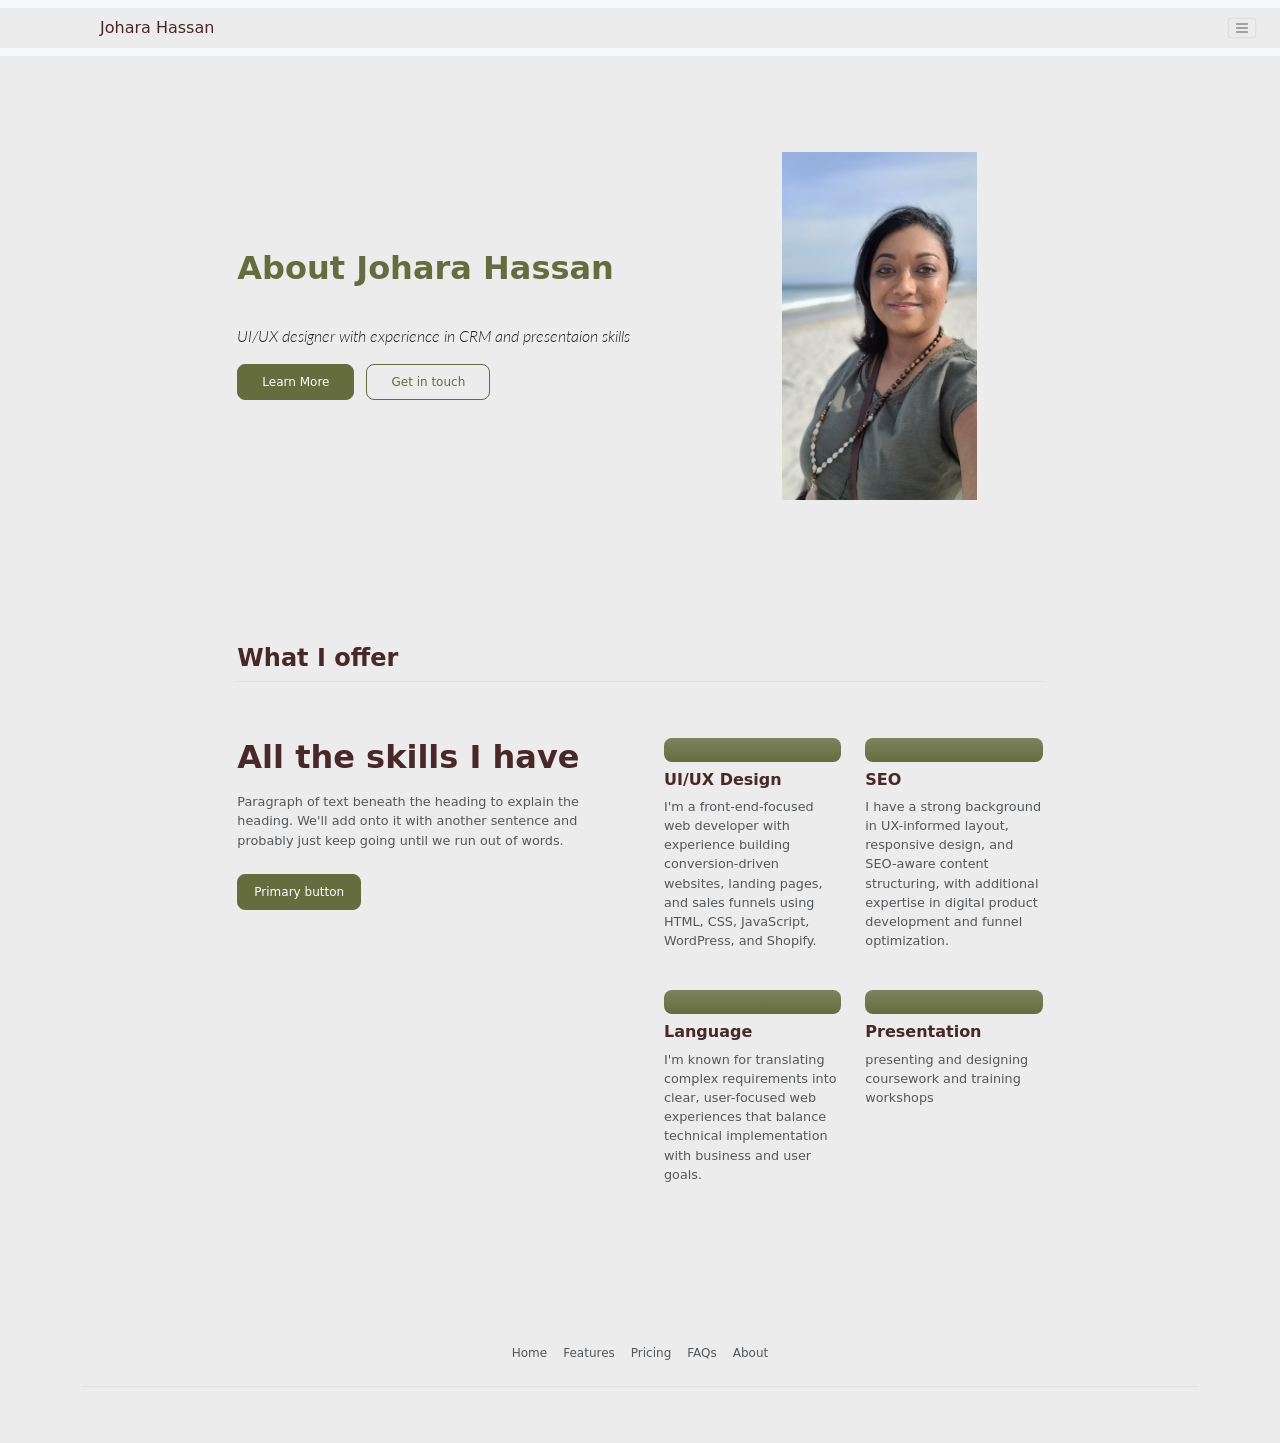
<file: index.html>
<!DOCTYPE html>
<html lang="en">

<head>
    <meta charset="UTF-8">
    <meta name="viewport" content="width=device-width, initial-scale=1.0">
    
    <title>My Resume</title>

    <link href="https://cdn.jsdelivr.net/npm/bootstrap@5.3.8/dist/css/bootstrap.min.css" rel="stylesheet" integrity="sha384-sRIl4kxILFvY47J16cr9ZwB07vP4J8+LH7qKQnuqkuIAvNWLzeN8tE5YBujZqJLB" crossorigin="anonymous">

<link rel="stylesheet" href="./styles.css">

    <link rel="preconnect" href="https://fonts.googleapis.com">
<link rel="preconnect" href="https://fonts.gstatic.com" crossorigin>
<link href="https://fonts.googleapis.com/css2?family=Roboto:ital,wght@0,100..900;1,100..900&display=swap" rel="stylesheet">
<link rel="preconnect" href="https://fonts.googleapis.com">
<link rel="preconnect" href="https://fonts.gstatic.com" crossorigin>
<link href="https://fonts.googleapis.com/css2?family=Lato:ital,wght@0,100;0,300;0,400;0,700;0,900;1,100;1,300;1,400;1,700;1,900&display=swap" rel="stylesheet">



</head>


<body>
<!-- navbar -->

<section id="navbar">
<nav class="navbar navbar-light bg-light" aria-label="First navbar example">
    <div class="container-fluid "> 
        
        
        <a class="navbar-brand me-3" href="#">Johara Hassan</a>

        <button class="navbar-toggler" type="button" data-bs-toggle="offcanvas" data-bs-target="#offcanvasNavbar"
            aria-controls="offcanvasNavbar">

            <span class="navbar-toggler-icon"></span>

        </button>

    </div>

</nav>

<div class="offcanvas  offcanvas-end" tabindex="-1" id="offcanvasNavbar"
    aria-labelledby="offcanvasNavbarLabel">

    <div class="offcanvas-header">

        <h5 class="offcanvas-title fw-semibold" id="offcanvasNavbarLabel">Menu</h5>

        <button type="button" class="btn-close" data-bs-dismiss="offcanvas"></button>

    </div>
    <div class="offcanvas-body">

        <ul class="navbar-nav me-auto col-2 mb-2">
            <li class="nav-item"> <a class="nav-link active" aria-current="page" href="#">Home</a> </li>
            <li class="nav-item"> <a class="nav-link" href="#">Link</a> </li>
            <li class="nav-item"> <a class="nav-link disabled" aria-disabled="true">Disabled</a> </li>
            
        </ul>
    </div>
</div>
</div>
</div>
</nav>

</section>


<!-- hero -->
<section id="hero">

<div class="container-fluid col-8 px-4 py-5">
    <div class="row align-items-center flex-row-reverse g-3 py-5">
<div class="col-6 col-lg-5 text-center">
           


        <img src="./assets/images/me.jpg" class="d-block mx-lg-auto img-fluid profile-img"
            alt="lady on beach"  loading="lazy"> 
        </div>

 <div class="col-6 col-lg-7">

        <h1 class="display-5 fw-bold text-body-emphasis lh-1 mb-3">About Johara Hassan</h1>
        <p class="lead">
             <br>
        UI/UX designer with experience in CRM and presentaion skills<br>
         </p>
        
        
        <div class="d-grid gap-1 d-md-flex justify-content-md-start"> 
            <button type="button"
                class="btn btn-primary btn-lg px-4 me-md-2">Learn More</button> <button type="button"
                class="btn btn-outline-secondary btn-lg px-4">Get in touch </button> </div>
    </div>
</div>
</div>

</section>





<!-- features -->
<section id="features">


    <div class="container-fluid col-8 px-4 py-5">
        <h2 class="pb-2 border-bottom">What I offer </h2>
        <div class="row row-cols-1 row-cols-md-2  g-5 py-5">
            <div class="col d-flex flex-column align-items-start gap-2">
                <h3 class="fw-bold text-body-emphasis">All the skills I have </h3>
                <p class="text-body-secondary">Paragraph of text beneath the heading to explain the heading. We'll add onto
                    it with another sentence and probably just keep going until we run out of words.</p> 
                    <a href="#"
                    class="btn btn-primary btn-lg">Primary button</a>
            </div>
            <div class="col">
                <div class="row row-cols-1 row-cols-sm-2 g-4">
                    <div class="col d-flex flex-column gap-2">
                        <div
                            class="feature-icon-small d-inline-flex align-items-center justify-content-center text-bg-primary bg-gradient fs-4 rounded-3">
                            <svg class="bi" width="1em" height="1em" aria-hidden="true">
                                <use xlink:href="#collection"></use>
                            </svg> </div>
                        <h4 class="fw-semibold mb-0 text-body-emphasis">UI/UX Design</h4>

                        
                        <p class="text-body-secondary">I'm a front-end-focused web developer with experience building conversion-driven websites, landing pages, and sales
        funnels using HTML, CSS, JavaScript, WordPress, and Shopify.</p>
                    </div>
                    <div class="col d-flex flex-column gap-2">
                        <div
                            class="feature-icon-small d-inline-flex align-items-center justify-content-center text-bg-primary bg-gradient fs-4 rounded-3">
                            <svg class="bi" width="1em" height="1em" aria-hidden="true">
                                <use xlink:href="#gear-fill"></use>
                            </svg> </div>
                        <h4 class="fw-semibold mb-0 text-body-emphasis">SEO</h4>
                        <p class="text-body-secondary">I have a strong background in UX-informed layout, responsive
        design, and SEO-aware content structuring, with additional expertise in digital product development and funnel
        optimization.</p>
                    </div>
                    <div class="col d-flex flex-column gap-2">
                        <div
                            class="feature-icon-small d-inline-flex align-items-center justify-content-center text-bg-primary bg-gradient fs-4 rounded-3">
                            <svg class="bi" width="1em" height="1em" aria-hidden="true">
                                <use xlink:href="#speedometer"></use>
                            </svg> </div>
                        <h4 class="fw-semibold mb-0 text-body-emphasis">Language</h4>
                        <p class="text-body-secondary">I'm known for translating complex requirements into clear, user-focused web experiences that balance
        technical implementation with business and user goals.</p>
                    </div>
                    <div class="col d-flex flex-column gap-2">
                        <div
                            class="feature-icon-small d-inline-flex align-items-center justify-content-center text-bg-primary bg-gradient fs-4 rounded-3">
                            <svg class="bi" width="1em" height="1em" aria-hidden="true">
                                <use xlink:href="#table"></use>
                            </svg> </div>
                        <h4 class="fw-semibold mb-0 text-body-emphasis">Presentation</h4>
                        <p class="text-body-secondary">presenting and designing coursework and training workshops</p>
                    </div>
                </div>
            </div>
        </div>
    </div>

</section>






    <!-- footer -->
    <section id="footer">
    <div class="container">
        <footer class="py-3 my-4">
            <ul class="nav justify-content-center border-bottom pb-3 mb-3">
                <li class="nav-item"><a href="#" class="nav-link px-2 text-body-secondary">Home</a></li>
                <li class="nav-item"><a href="#" class="nav-link px-2 text-body-secondary">Features</a></li>
                <li class="nav-item"><a href="#" class="nav-link px-2 text-body-secondary">Pricing</a></li>
                <li class="nav-item"><a href="#" class="nav-link px-2 text-body-secondary">FAQs</a></li>
                <li class="nav-item"><a href="#" class="nav-link px-2 text-body-secondary">About</a></li>
            </ul>
            
        </footer>
    </div>



    </section>










  <script src="https://cdn.jsdelivr.net/npm/bootstrap@5.3.8/dist/js/bootstrap.bundle.min.js" integrity="sha384-FKyoEForCGlyvwx9Hj09JcYn3nv7wiPVlz7YYwJrWVcXK/BmnVDxM+D2scQbITxI" crossorigin="anonymous"></script>
</body>




</html>
</file>
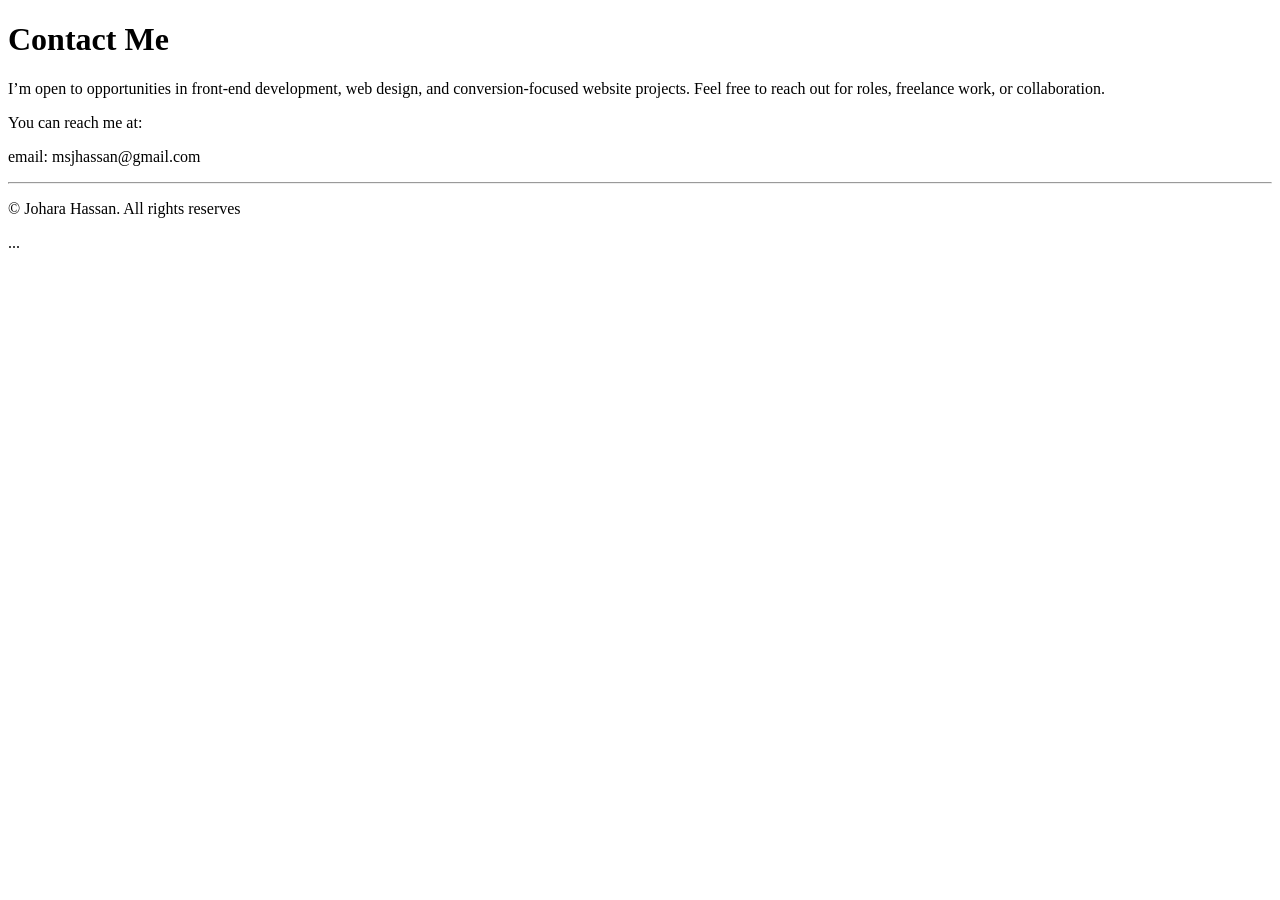
<file: public/contact.html>
<!DOCTYPE html>
<html lang="en">
<head>
    <meta charset="UTF-8">
    <meta name="viewport" content="width=device-width, initial-scale=1.0">
    <title>Contact Me</title>
</head>
<body>
    <h1>Contact Me</h1>
    <p>
    I’m open to opportunities in front-end development, web design, and conversion-focused website projects.
Feel free to reach out for roles, freelance work, or collaboration. <br/>
    </p>
    <p>You can reach me at:</p>
    <p>email: msjhassan@gmail.com</p>
    
</body>

<hr/>
<footer>
    <p>©️ Johara Hassan. All rights reserves</p>
    <p> ... </p>
</footer>


</html>
</file>
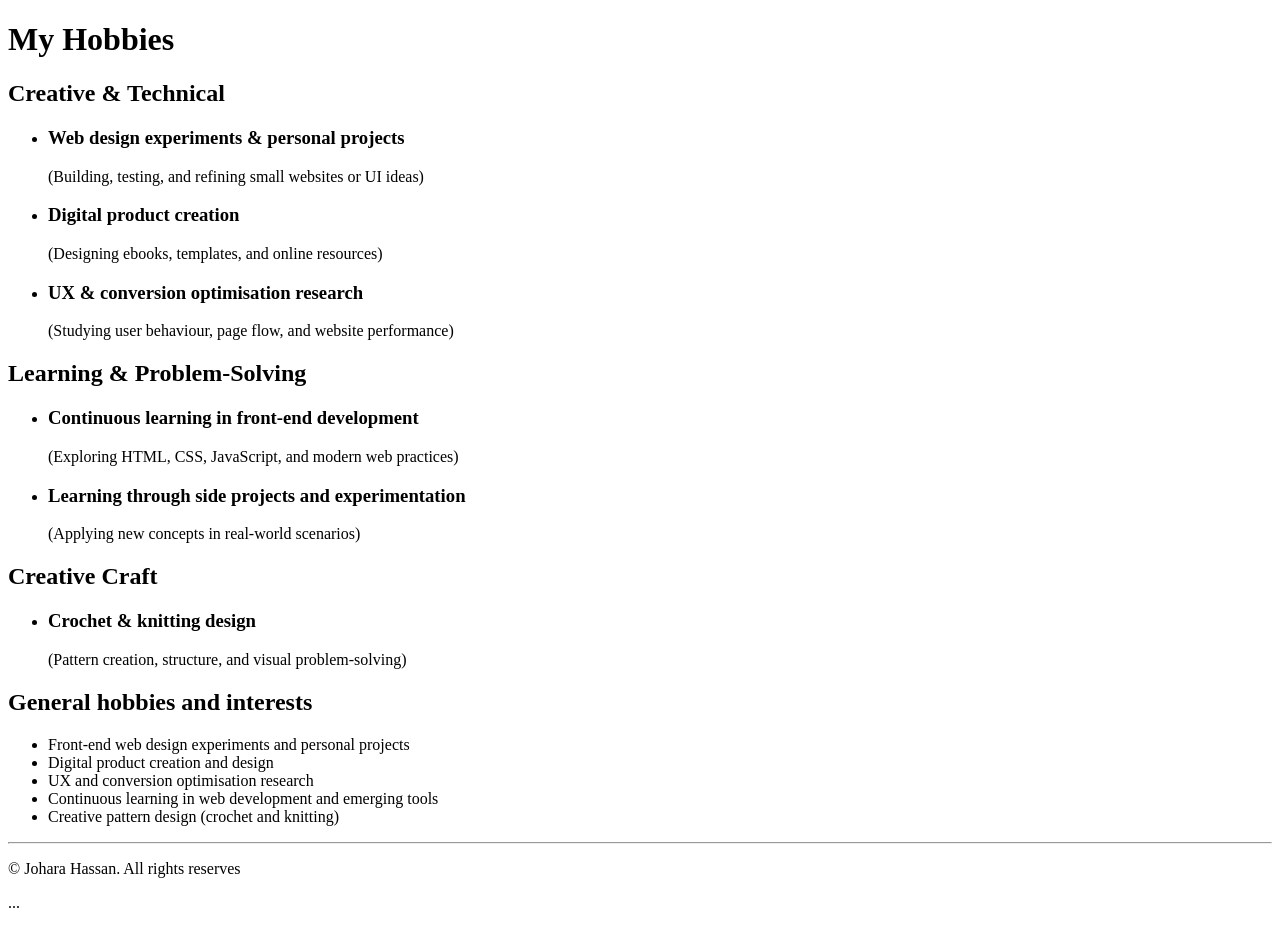
<file: public/hobbies.html>
<!DOCTYPE html>
<html lang="en">
<head>
    <meta charset="UTF-8">
    <meta name="viewport" content="width=device-width, initial-scale=1.0">
    <title>My Hobbies</title>
</head>
<body>
    <h1>My Hobbies</h1>

    <h2>Creative & Technical</h2>
    <ul>
        <li><h3>Web design experiments & personal projects</h3>
        <p> (Building, testing, and refining small websites or UI ideas)</p></li>

        <li><h3>Digital product creation
</h3><p></p>(Designing ebooks, templates, and online resources)</p></li>


        <li><h3>UX & conversion optimisation research
</h3><p>(Studying user behaviour, page flow, and website performance)</p></li>
    </ul>
    




    <h2>Learning & Problem-Solving</h2>
    <ul>
        <li>
            <h3>Continuous learning in front-end development
</h3>
            <p>(Exploring HTML, CSS, JavaScript, and modern web practices)</p>
        </li>

        <li>
            <h3>Learning through side projects and experimentation
</h3>
            <p>(Applying new concepts in real-world scenarios)</p>
        </li>
    </ul>




    <h2>Creative Craft</h2>
    <ul>
        
        <li>
            <h3>Crochet & knitting design
</h3>
            <p>(Pattern creation, structure, and visual problem-solving)</p>
        </li>
    </ul>



    <h2>General hobbies and interests</h2>
    <ul>
        <li>Front-end web design experiments and personal projects</li>
        <li>Digital product creation and design</li>
        <li>UX and conversion optimisation research</li>
        <li>Continuous learning in web development and emerging tools</li>
        <li>Creative pattern design (crochet and knitting)</li>
    </ul>

</body>


<hr/>
<footer>
    <p>©️ Johara Hassan. All rights reserves</p>
    <p> ... </p>
</footer>

</html>
</file>
<file: styles.css>
/* customisation */


body{
    background-color: #ECECEC;
}


h2{
    color: #492828;
    font-size: 1.5rem;
    font-weight: 600;
}

p.lead{
    font-family: "Lato", sans-serif;
    font-size: 1rem;
    font-weight: 300;
    font-style: italic;

}

#features p{
    font-size: .80rem;
    
}
#features h3{
    color: #492828 !important;
    font-size: 2rem;
    font-weight: 400;

}

#features .container-fluid .row .col .row .text-body-emphasis{    
    color: #492828 !important;
    font-size: 1rem;
    font-weight: 400;
}



/* navbar */

.navbar .container-fluid{
    background-color:#ECECEC;
    padding: 0 10px 0 100px;
}

.navbar-brand{
    color:#492828;
    font-weight: 400;
    font-size: 1rem;
}

.navbar-toggler {
  transform: scale(0.5);   /* try 1.1 – 1.6 */
}


/* Offcanvas size */


.offcanvas.offcanvas-end {
  width: 90%;          /* use % of viewport width */
  max-width: 300px;    /* keep max size for desktop */
  height: auto;        /* let content decide height */
  max-height: 50vh;    /* never taller than viewport */
  margin:  10px 0;      /* center it horizontally */
  border-radius: 20px;
  background-color: rgba(57, 76, 30, 0.85); /* slightly darker for readability */
} 


/* Smooth animation */
.offcanvas {
  transition: transform 0.35s ease-in-out;
}

/* Header styling */
.offcanvas-header {
    font-size: 0.5rem;
  padding: 1.25rem 1.5rem;
  border-bottom: 1px solid #84934A;
  color: #ECECEC;
}

/* menu title */
.offcanvas-title{
    font-size: 1rem;
}  

/* Menu spacing */
.offcanvas-body {
  padding: 1.5rem;
  border-radius: 0 0 20px 20px ;
  background-color: rgba(57, 76, 30, 0.517);
}

/* Nav links */
.offcanvas .nav-link {
  font-size: 1rem;
  padding: 10px 0;
  color: #ECECEC;
  transition: color 0.2s ease, transform 0.2s ease;
}

.offcanvas .nav-link:hover {
  color: #dee592;
  transform: translateX(4px);
}


/* Soft shadow for drawer */
.offcanvas {
  box-shadow: -8px 0 30px rgba(0, 0, 0, 0.15);
}

/* Backdrop blur (very premium feel) */
.offcanvas-backdrop.show {
  background-color: rgba(45, 45, 45, 0.4);
  backdrop-filter: blur(4px);
}

.offcanvas .nav-link.active {
  color: #ECECEC;
  font-weight: 600;
}





/* header */

#hero .container-fluid .row h1{
    color: #656D3F !important;
    font-size: 2rem !important;
}

.profile-img{
  width: 70%;
}

#hero .btn-primary{
    font-size: 0.75rem;
    background-color:#656D3F;
    border-color: #656D3F ;
}

#hero .btn-outline-secondary{
    font-size: 0.75rem;
}

#hero .btn-outline-secondary{
    color:#656D3F;
    border-color: #656D3F ;
}


#features  .btn-primary , .text-bg-primary{
    font-size: 0.75rem;
    background-color:#656D3F !important;
    border-color: #656D3F ;
}






/* footer */
#footer li{
    font-size: 0.75rem;
}


@media (max-width: 576px) {
  .navbar .nav {
    width: 100%;
    justify-content: center;
    margin-top: 0.5rem;
  }

}

@media (min-width:790px), (max-width: 980px){

.profile-img{
  width: 60%;
}
}

@media (max-width: 789px){
    .profile-img{
        display: none !important;
    }

}
</file>
